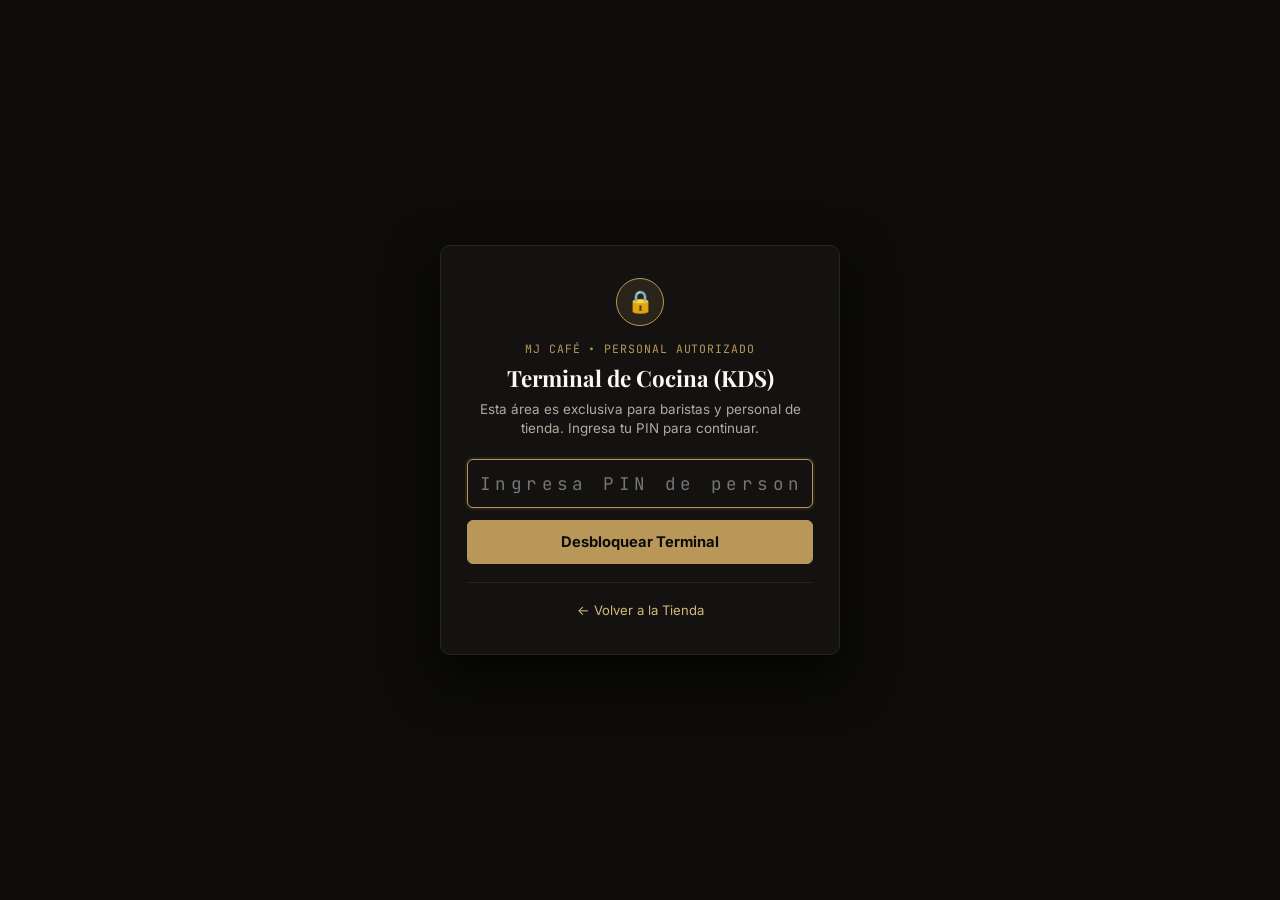
<file: html/cocina.html>
<!DOCTYPE html>
<html lang="es">
<head>
  <meta charset="UTF-8">
  <meta name="viewport" content="width=device-width, initial-scale=1.0, viewport-fit=cover">
  <meta name="theme-color" content="#0D0C0A">
  <title>Terminal de Barista (KDS) | MJ CAFÉ</title>
  
  <link rel="preconnect" href="https://fonts.googleapis.com">
  <link rel="preconnect" href="https://fonts.gstatic.com" crossorigin>
  <link href="https://fonts.googleapis.com/css2?family=Inter:wght@400;500;600;700&family=JetBrains+Mono:wght@500;700&family=Playfair+Display:wght@700&display=swap" rel="stylesheet">
  <link rel="stylesheet" href="/css/style.css?v=3">
  
  <style>
    body {
      background-color: var(--color-bg);
      color: var(--color-text-body);
    }
    .kds-header {
      background-color: var(--color-surface);
      border-bottom: 1px solid var(--color-border);
      padding: 14px 24px;
      display: flex;
      justify-content: space-between;
      align-items: center;
      flex-wrap: wrap;
      gap: 12px;
    }
    .kds-title {
      font-family: var(--font-serif);
      font-size: 1.25rem;
      font-weight: 700;
      color: var(--color-text);
      display: flex;
      align-items: center;
      gap: 12px;
    }
    .kds-summary-bar {
      max-width: 1400px;
      margin: 16px auto 0;
      padding: 0 24px;
      display: grid;
      grid-template-columns: repeat(auto-fit, minmax(200px, 1fr));
      gap: 12px;
    }
    .kds-stat-card {
      background-color: var(--color-surface);
      border: 1px solid var(--color-border);
      border-radius: var(--radius-sm);
      padding: 12px 16px;
      display: flex;
      justify-content: space-between;
      align-items: center;
    }
    .kds-stat-label {
      font-size: 0.78rem;
      color: var(--color-text-muted);
      font-weight: 600;
    }
    .kds-stat-value {
      font-family: var(--font-mono);
      font-size: 1.15rem;
      font-weight: 700;
      color: var(--color-accent);
    }
    .kds-columns {
      display: grid;
      grid-template-columns: repeat(3, 1fr);
      gap: 18px;
      padding: 18px 24px 32px;
      max-width: 1400px;
      margin: 0 auto;
    }
    .kds-col {
      background-color: var(--color-surface);
      border-radius: var(--radius-sm);
      border: 1px solid var(--color-border);
      display: flex;
      flex-direction: column;
      min-height: 420px;
      max-height: calc(100vh - 190px);
    }
    .kds-col-header {
      padding: 14px 16px;
      font-weight: 700;
      font-size: 0.95rem;
      color: var(--color-text);
      border-bottom: 1px solid var(--color-border);
      display: flex;
      justify-content: space-between;
      align-items: center;
    }
    .col-pendiente { border-top: 3px solid var(--color-warning-text); }
    .col-preparando { border-top: 3px solid var(--color-accent); }
    .col-listo { border-top: 3px solid var(--color-success-text); }
    
    .kds-col-body {
      padding: 14px;
      overflow-y: auto;
      display: flex;
      flex-direction: column;
      gap: 12px;
    }
    .order-card {
      background-color: var(--color-surface-elevated);
      border-radius: var(--radius-sm);
      border: 1px solid var(--color-border);
      padding: 14px;
      box-shadow: var(--shadow-subtle);
    }
    .order-card-header {
      display: flex;
      justify-content: space-between;
      align-items: flex-start;
      margin-bottom: 8px;
      border-bottom: 1px dashed var(--color-border);
      padding-bottom: 8px;
    }
    .order-folio {
      font-family: var(--font-mono);
      font-size: 1.05rem;
      font-weight: 700;
      color: var(--color-accent);
    }
    .order-client {
      font-weight: 600;
      font-size: 0.88rem;
      color: var(--color-text);
    }
    .order-time-badge {
      font-family: var(--font-mono);
      font-size: 0.72rem;
      font-weight: 600;
      padding: 2px 7px;
      border-radius: var(--radius-sm);
      background-color: var(--color-surface);
      border: 1px solid var(--color-border);
      color: var(--color-text-body);
    }
    .order-items-list {
      list-style: none;
      margin: 10px 0;
      display: flex;
      flex-direction: column;
      gap: 5px;
    }
    .order-item-row {
      font-size: 0.85rem;
      color: var(--color-text);
      display: flex;
      justify-content: space-between;
    }
    .order-item-custom {
      font-size: 0.76rem;
      color: var(--color-accent);
      padding-left: 10px;
    }
    .order-actions {
      display: flex;
      gap: 8px;
      margin-top: 10px;
    }
    .order-actions button {
      flex: 1;
      padding: 9px;
      font-size: 0.82rem;
      font-weight: 600;
      border-radius: var(--radius-sm);
    }
    
    .kds-mobile-tabs {
      display: none;
      background-color: var(--color-surface);
      border-bottom: 1px solid var(--color-border);
      padding: 8px 16px;
      gap: 8px;
      overflow-x: auto;
      -webkit-overflow-scrolling: touch;
      scrollbar-width: none;
      position: sticky;
      top: 0;
      z-index: 40;
    }
    .kds-mobile-tabs::-webkit-scrollbar {
      display: none;
    }
    .kds-tab-btn {
      flex-shrink: 0;
      white-space: nowrap;
      background: var(--color-surface-elevated);
      color: var(--color-text-muted);
      border: 1px solid var(--color-border);
      padding: 6px 14px;
      border-radius: var(--radius-full);
      font-size: 0.78rem;
      font-weight: 600;
      cursor: pointer;
      transition: var(--transition-fast);
    }
    .kds-tab-btn.active {
      background: var(--color-accent);
      color: #0D0C0A;
      border-color: var(--color-accent);
      font-weight: 700;
    }

    @media (max-width: 900px) {
      .kds-mobile-tabs {
        display: flex;
      }
      .kds-header {
        padding: 12px 16px;
        flex-direction: column;
        align-items: stretch;
        gap: 10px;
      }
      .kds-title {
        font-size: 1.05rem;
      }
      .kds-header-actions {
        display: flex;
        justify-content: space-between;
        align-items: center;
        width: 100%;
        gap: 8px;
      }
      .kds-summary-bar {
        padding: 0 16px;
        margin-top: 12px;
        gap: 8px;
        grid-template-columns: 1fr 1fr;
      }
      .kds-summary-bar .kds-stat-card:last-child {
        grid-column: 1 / -1;
      }
      .kds-columns {
        grid-template-columns: 1fr;
        padding: 14px 16px;
        gap: 14px;
      }
      .kds-col {
        max-height: none;
        min-height: auto;
      }
      
      .kds-columns[data-filter="col-pendiente"] .kds-col:not(.col-pendiente) {
        display: none !important;
      }
      .kds-columns[data-filter="col-preparando"] .kds-col:not(.col-preparando) {
        display: none !important;
      }
      .kds-columns[data-filter="col-listo"] .kds-col:not(.col-listo) {
        display: none !important;
      }
    }
  </style>
</head>
<body>

  <header class="kds-header">
    <div class="kds-title">
      <div>
        <div>MJ CAFÉ • Terminal de Cocina (KDS)</div>
        <div style="font-size: 0.72rem; font-family: var(--font-sans); font-weight: 500; color: var(--color-text-muted);">
          Gestión de comandas en tiempo real • FES Cuautitlán Campo 4
        </div>
      </div>
    </div>

    <div class="kds-header-actions">
      <span id="kds-last-sync" style="font-size: 0.78rem; font-family: var(--font-mono); color: var(--color-text-muted);">Sincronizando...</span>
      <button id="btn-reset-demo" class="btn btn-outline" style="padding: 7px 12px; font-size: 0.8rem;" title="Restaurar comandas de ejemplo en modo local">
        Restablecer Demo
      </button>
      <button id="btn-refresh-kds" class="btn btn-outline" style="padding: 7px 12px; font-size: 0.8rem;">
        Actualizar
      </button>
      <a href="/html/db_viewer.html" class="btn btn-outline" style="padding: 7px 12px; font-size: 0.8rem;" title="Ver registros en SQLite">
        Base de Datos
      </a>
      <button id="btn-lock-staff" class="btn btn-outline" style="padding: 7px 12px; font-size: 0.8rem; border-color: #611624; color: #F87171;" title="Bloquear terminal de personal">
        🔒 Bloquear
      </button>
      <a href="/html/index.html" class="btn btn-primary" style="padding: 7px 14px; font-size: 0.8rem;">
        Volver a la Tienda
      </a>
    </div>
  </header>

  <!-- PANTALLA DE BLOQUEO POR PIN DE PERSONAL -->
  <div id="staff-lock-overlay" style="position: fixed; inset: 0; z-index: 9999; background: #0D0C0A; display: flex; align-items: center; justify-content: center; padding: 20px;">
    <div style="width: 100%; max-width: 400px; background: #141210; border: 1px solid #262420; border-radius: 10px; padding: 32px 26px; box-shadow: 0 20px 50px rgba(0,0,0,0.75); text-align: center;">
      <div style="width: 48px; height: 48px; margin: 0 auto 14px; border-radius: 50%; background: rgba(184, 151, 88, 0.14); border: 1px solid #B89758; display: flex; align-items: center; justify-content: center; font-size: 1.35rem;">🔒</div>
      <div style="font-family: var(--font-mono); font-size: 0.72rem; letter-spacing: 0.08em; text-transform: uppercase; color: #B89758; margin-bottom: 6px;">MJ CAFÉ • Personal Autorizado</div>
      <h2 class="font-serif" style="font-size: 1.4rem; color: #FAF8F5; margin: 0 0 8px;">Terminal de Cocina (KDS)</h2>
      <p style="font-size: 0.84rem; color: #B0ABA0; margin: 0 0 20px; line-height: 1.45;">
        Esta área es exclusiva para baristas y personal de tienda. Ingresa tu PIN para continuar.
      </p>

      <form id="form-staff-pin" style="display: flex; flex-direction: column; gap: 12px;">
        <input type="password" id="input-staff-pin" inputmode="numeric" autocomplete="off" placeholder="Ingresa PIN de personal" class="form-control" style="text-align: center; font-family: var(--font-mono); font-size: 1.1rem; letter-spacing: 0.25em; padding: 12px;" required>
        <div id="staff-pin-error" style="display: none; font-size: 0.82rem; color: #F87171; background: rgba(97, 22, 36, 0.28); border: 1px solid #611624; padding: 8px 12px; border-radius: 6px;"></div>
        <button type="submit" id="btn-unlock-staff" class="btn btn-primary" style="width: 100%; padding: 12px; font-size: 0.92rem;">
          Desbloquear Terminal
        </button>
      </form>

      <div style="margin-top: 18px; padding-top: 14px; border-top: 1px solid #262420;">
        <a href="/html/index.html" style="font-size: 0.82rem; color: #D4B87A; text-decoration: none;">← Volver a la Tienda</a>
      </div>
    </div>
  </div>

  <section class="kds-summary-bar">
    <div class="kds-stat-card">
      <span class="kds-stat-label">Comandas en Cola</span>
      <span class="kds-stat-value" id="stat-activos">0</span>
    </div>
    <div class="kds-stat-card">
      <span class="kds-stat-label">Recogidos en Barra</span>
      <span class="kds-stat-value" id="stat-entregados">0</span>
    </div>
    <div class="kds-stat-card">
      <span class="kds-stat-label">Venta del Turno</span>
      <span class="kds-stat-value" id="stat-ingresos">$0.00 MXN</span>
    </div>
  </section>

  <!-- Pestañas móviles de filtro para baristas -->
  <nav class="kds-mobile-tabs" id="kds-mobile-tabs" aria-label="Filtro de comandas">
    <button class="kds-tab-btn active" data-col="all">Todos (<span id="mob-stat-total">0</span>)</button>
    <button class="kds-tab-btn" data-col="col-pendiente">Nuevos (<span id="mob-count-pendientes">0</span>)</button>
    <button class="kds-tab-btn" data-col="col-preparando">En Preparación (<span id="mob-count-preparando">0</span>)</button>
    <button class="kds-tab-btn" data-col="col-listo">Listos (<span id="mob-count-listo">0</span>)</button>
  </nav>

  <main class="kds-columns">
    <div class="kds-col col-pendiente">
      <div class="kds-col-header">
        <span>Nuevos por Preparar</span>
        <span id="count-pendientes" class="cart-count" style="background: var(--color-warning-text);">0</span>
      </div>
      <div class="kds-col-body" id="col-body-pendientes"></div>
    </div>

    <div class="kds-col col-preparando">
      <div class="kds-col-header">
        <span>En Barra / Preparación</span>
        <span id="count-preparando" class="cart-count" style="background: var(--color-accent);">0</span>
      </div>
      <div class="kds-col-body" id="col-body-preparando"></div>
    </div>

    <div class="kds-col col-listo">
      <div class="kds-col-header">
        <span>Listos para Recoger</span>
        <span id="count-listo" class="cart-count" style="background: var(--color-success-text);">0</span>
      </div>
      <div class="kds-col-body" id="col-body-listo"></div>
    </div>
  </main>

  <script type="module">
    import { API, STAFF_AUTH } from '/js/api.js?v=5';

    const lockOverlay = document.getElementById('staff-lock-overlay');
    const pinForm = document.getElementById('form-staff-pin');
    const pinInput = document.getElementById('input-staff-pin');
    const pinError = document.getElementById('staff-pin-error');
    const btnUnlock = document.getElementById('btn-unlock-staff');
    let kdsPollTimer = null;

    function mostrarBloqueo(msg = '') {
      if (kdsPollTimer) {
        clearInterval(kdsPollTimer);
        kdsPollTimer = null;
      }
      document.getElementById('col-body-pendientes').innerHTML = '';
      document.getElementById('col-body-preparando').innerHTML = '';
      document.getElementById('col-body-listo').innerHTML = '';
      document.getElementById('stat-activos').textContent = '0';
      document.getElementById('stat-entregados').textContent = '0';
      document.getElementById('stat-ingresos').textContent = '$0.00 MXN';

      if (msg) {
        pinError.textContent = msg;
        pinError.style.display = 'block';
      } else {
        pinError.style.display = 'none';
      }
      lockOverlay.style.display = 'flex';
      pinInput.focus();
    }

    function desbloquearVista() {
      lockOverlay.style.display = 'none';
      pinError.style.display = 'none';
      if (!kdsPollTimer) {
        kdsPollTimer = setInterval(cargarPedidosKds, 10000);
      }
    }

    async function cargarPedidosKds() {
      if (!STAFF_AUTH.isAuthenticated()) {
        mostrarBloqueo();
        return false;
      }

      const res = await API.obtenerPedidosCocina();
      if (!res || res.auth_required) {
        STAFF_AUTH.logout();
        mostrarBloqueo(res?.error || 'Sesión expirada. Ingresa tu PIN.');
        return false;
      }

      desbloquearVista();
      const pedidos = res.pedidos || [];
      const resumen = res.resumen || { total_pedidos: pedidos.length, ingresos_totales: 0, entregados: 0 };

      const colPendientes = document.getElementById('col-body-pendientes');
      const colPreparando = document.getElementById('col-body-preparando');
      const colListo = document.getElementById('col-body-listo');

      colPendientes.innerHTML = '';
      colPreparando.innerHTML = '';
      colListo.innerHTML = '';

      let cPendiente = 0, cPrep = 0, cListo = 0;

      pedidos.forEach(p => {
        const card = document.createElement('div');
        card.className = 'order-card';

        const itemsHtml = (p.items || []).map(i => `
          <li>
            <div class="order-item-row">
              <strong>${i.cantidad}x ${i.producto_nombre}</strong>
            </div>
            ${i.personalizaciones ? `<div class="order-item-custom">↳ ${i.personalizaciones}</div>` : ''}
          </li>
        `).join('');

        card.innerHTML = `
          <div class="order-card-header">
            <div>
              <div class="order-folio">${p.folio}</div>
              <div class="order-client">${p.cliente_nombre} (${p.cliente_telefono})</div>
            </div>
            <div class="order-time-badge">${p.hora_recoleccion_estimada}</div>
          </div>

          <ul class="order-items-list">
            ${itemsHtml}
          </ul>

          ${p.notas ? `<div style="font-size: 0.78rem; background: var(--color-surface); border: 1px solid var(--color-border); padding: 6px 10px; border-radius: 4px; margin-bottom: 8px; color: var(--color-text-muted);"><em>Nota: "${p.notas}"</em></div>` : ''}

          <div style="font-size: 0.8rem; color: var(--color-text-muted); margin-bottom: 8px;">
            Total: <strong style="color: var(--color-text); font-family: var(--font-mono);">$${Number(p.total).toFixed(2)} MXN</strong> (${p.metodo_pago === 'efectivo_en_barra' ? 'Efectivo' : 'SPEI'})
          </div>

          <div class="order-actions">
            ${p.estado === 'pendiente' ? `
              <button class="btn btn-primary btn-action-state" data-id="${p.id}" data-state="preparando">Iniciar Preparación</button>
            ` : ''}
            ${p.estado === 'preparando' ? `
              <button class="btn btn-primary btn-action-state" style="background: var(--color-success); border-color: var(--color-success); color: #fff;" data-id="${p.id}" data-state="listo_para_recoger">Marcar Listo</button>
            ` : ''}
            ${p.estado === 'listo_para_recoger' ? `
              <button class="btn btn-outline btn-action-state" data-id="${p.id}" data-state="entregado">Marcar Recogido</button>
            ` : ''}
          </div>
        `;

        if (p.estado === 'pendiente') {
          colPendientes.appendChild(card);
          cPendiente++;
        } else if (p.estado === 'preparando') {
          colPreparando.appendChild(card);
          cPrep++;
        } else if (p.estado === 'listo_para_recoger') {
          colListo.appendChild(card);
          cListo++;
        }
      });

      const emptyStateHtml = '<div style="text-align: center; padding: 32px 12px; color: var(--color-text-muted); font-size: 0.84rem; border: 1px dashed var(--color-border); border-radius: var(--radius-sm);">Sin comandas en esta etapa</div>';
      if (cPendiente === 0) colPendientes.innerHTML = emptyStateHtml;
      if (cPrep === 0) colPreparando.innerHTML = emptyStateHtml;
      if (cListo === 0) colListo.innerHTML = emptyStateHtml;

      document.getElementById('count-pendientes').textContent = cPendiente;
      document.getElementById('count-preparando').textContent = cPrep;
      document.getElementById('count-listo').textContent = cListo;

      const mobPend = document.getElementById('mob-count-pendientes');
      const mobPrep = document.getElementById('mob-count-preparando');
      const mobListo = document.getElementById('mob-count-listo');
      const mobTotal = document.getElementById('mob-stat-total');

      if (mobPend) mobPend.textContent = cPendiente;
      if (mobPrep) mobPrep.textContent = cPrep;
      if (mobListo) mobListo.textContent = cListo;
      if (mobTotal) mobTotal.textContent = pedidos.length;

      document.getElementById('stat-activos').textContent = pedidos.length;
      document.getElementById('stat-entregados').textContent = resumen.entregados || 0;
      document.getElementById('stat-ingresos').textContent = `$${Number(resumen.ingresos_totales || 0).toFixed(2)} MXN`;
      document.getElementById('kds-last-sync').textContent = new Date().toLocaleTimeString();

      document.querySelectorAll('.btn-action-state').forEach(b => {
        b.addEventListener('click', async (e) => {
          const id = e.currentTarget.dataset.id;
          const state = e.currentTarget.dataset.state;
          e.currentTarget.disabled = true;
          e.currentTarget.textContent = 'Actualizando...';
          await API.actualizarEstadoCocina(id, state);
          await cargarPedidosKds();
        });
      });
    }

    // Inicializar navegación por pestañas en móvil
    document.querySelectorAll('.kds-tab-btn').forEach(btn => {
      btn.addEventListener('click', (e) => {
        document.querySelectorAll('.kds-tab-btn').forEach(b => b.classList.remove('active'));
        btn.classList.add('active');
        const target = btn.dataset.col;
        const columns = document.querySelector('.kds-columns');
        if (target === 'all') {
          columns.removeAttribute('data-filter');
        } else {
          columns.setAttribute('data-filter', target);
        }
      });
    });

    document.getElementById('btn-reset-demo').addEventListener('click', async () => {
      localStorage.removeItem('mj_cafe_pedidos_v1');
      await cargarPedidosKds();
    });

    document.getElementById('btn-refresh-kds').addEventListener('click', cargarPedidosKds);
    document.getElementById('btn-lock-staff').addEventListener('click', () => {
      STAFF_AUTH.logout();
      mostrarBloqueo();
    });

    pinForm.addEventListener('submit', async (e) => {
      e.preventDefault();
      pinError.style.display = 'none';
      btnUnlock.disabled = true;
      btnUnlock.textContent = 'Verificando...';

      const authRes = await API.autenticarPersonal(pinInput.value);

      btnUnlock.disabled = false;
      btnUnlock.textContent = 'Desbloquear Terminal';

      if (authRes.ok) {
        pinInput.value = '';
        await cargarPedidosKds();
      } else {
        pinError.textContent = authRes.error || 'PIN de personal incorrecto.';
        pinError.style.display = 'block';
        pinInput.select();
      }
    });

    if (STAFF_AUTH.isAuthenticated()) {
      cargarPedidosKds();
    } else {
      mostrarBloqueo();
    }
  </script>
</body>
</html>
</file>
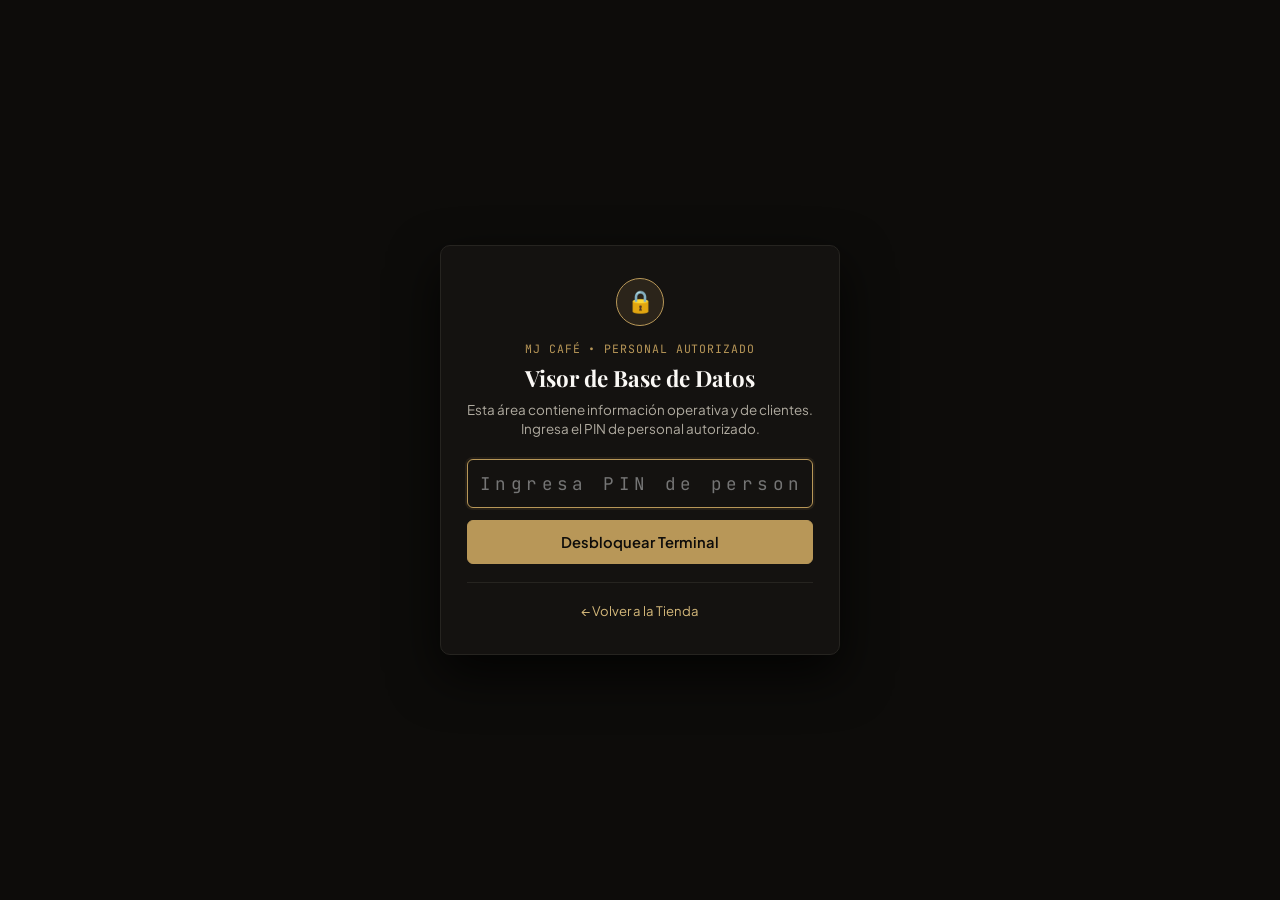
<file: html/db_viewer.html>
<!DOCTYPE html>
<html lang="es">
<head>
  <meta charset="UTF-8">
  <meta name="viewport" content="width=device-width, initial-scale=1.0">
  <title>MJ CAFÉ — Visor de Base de Datos SQLite en Vivo</title>
  <link rel="preconnect" href="https://fonts.googleapis.com">
  <link rel="preconnect" href="https://fonts.gstatic.com" crossorigin>
  <link href="https://fonts.googleapis.com/css2?family=JetBrains+Mono:wght@400;500;700&family=Playfair+Display:ital,wght@0,600;0,700;1,400&family=Plus+Jakarta+Sans:wght@400;500;600;700&display=swap" rel="stylesheet">
  <link rel="stylesheet" href="/css/style.css?v=3">
  <style>
    :root {
      --bg-canvas: #0D0C0A;
      --bg-surface: #141210;
      --bg-elevated: #1D1A16;
      --border-subtle: #262420;
      --gold-primary: #B89758;
      --gold-champagne: #D4B87A;
      --wine-alert: #611624;
      --forest-green: #1B3B2B;
      --green-accent: #4ADE80;
      --text-main: #FAF8F5;
      --text-muted: #8A857C;
    }

    body {
      background-color: var(--bg-canvas);
      color: var(--text-main);
      font-family: 'Plus Jakarta Sans', sans-serif;
      margin: 0;
      padding: 0;
      min-height: 100vh;
      display: flex;
      flex-direction: column;
    }

    .db-header {
      background-color: var(--bg-surface);
      border-bottom: 1px solid var(--border-subtle);
      padding: 16px 28px;
      display: flex;
      justify-content: space-between;
      align-items: center;
      flex-wrap: wrap;
      gap: 16px;
      position: sticky;
      top: 0;
      z-index: 100;
      backdrop-filter: blur(10px);
    }

    .db-title-group h1 {
      font-family: 'Playfair Display', serif;
      font-size: 1.35rem;
      font-weight: 700;
      margin: 0;
      color: var(--text-main);
      letter-spacing: -0.01em;
    }

    .db-badge-path {
      font-family: 'JetBrains Mono', monospace;
      font-size: 0.76rem;
      color: var(--gold-champagne);
      background: rgba(184, 151, 88, 0.12);
      border: 1px solid rgba(184, 151, 88, 0.25);
      padding: 3px 8px;
      border-radius: 4px;
      margin-top: 4px;
      display: inline-block;
    }

    .live-indicator {
      display: inline-flex;
      align-items: center;
      gap: 8px;
      font-size: 0.82rem;
      font-weight: 600;
      color: var(--green-accent);
      background: rgba(74, 222, 128, 0.1);
      border: 1px solid rgba(74, 222, 128, 0.25);
      padding: 6px 12px;
      border-radius: 999px;
    }

    .pulse-dot {
      width: 8px;
      height: 8px;
      border-radius: 50%;
      background-color: var(--green-accent);
      box-shadow: 0 0 8px var(--green-accent);
      animation: pulseLive 1.5s infinite;
    }

    @keyframes pulseLive {
      0% { opacity: 0.4; transform: scale(0.9); }
      50% { opacity: 1; transform: scale(1.2); }
      100% { opacity: 0.4; transform: scale(0.9); }
    }

    .db-actions {
      display: flex;
      align-items: center;
      gap: 10px;
    }

    .btn-db {
      background-color: var(--bg-elevated);
      color: var(--text-main);
      border: 1px solid var(--border-subtle);
      padding: 8px 14px;
      font-size: 0.84rem;
      font-weight: 600;
      border-radius: 6px;
      cursor: pointer;
      text-decoration: none;
      display: inline-flex;
      align-items: center;
      gap: 6px;
      transition: all 0.2s ease;
    }

    .btn-db:hover {
      border-color: var(--gold-primary);
      color: var(--gold-champagne);
    }

    .btn-db-primary {
      background: var(--gold-primary);
      color: #0D0C0A;
      border-color: var(--gold-primary);
    }

    .btn-db-primary:hover {
      background: var(--gold-champagne);
      color: #0D0C0A;
    }

    /* CONTENEDOR PRINCIPAL */
    .db-container {
      max-width: 1400px;
      width: 100%;
      margin: 0 auto;
      padding: 24px;
      box-sizing: border-box;
      flex-grow: 1;
    }

    /* METRICAS */
    .stats-grid {
      display: grid;
      grid-template-columns: repeat(auto-fit, minmax(220px, 1fr));
      gap: 16px;
      margin-bottom: 24px;
    }

    .stat-card {
      background: var(--bg-surface);
      border: 1px solid var(--border-subtle);
      border-radius: 8px;
      padding: 18px 20px;
      position: relative;
      overflow: hidden;
    }

    .stat-card::before {
      content: '';
      position: absolute;
      top: 0;
      left: 0;
      width: 3px;
      height: 100%;
      background: var(--gold-primary);
    }

    .stat-label {
      font-size: 0.78rem;
      text-transform: uppercase;
      letter-spacing: 0.05em;
      color: var(--text-muted);
      margin-bottom: 6px;
    }

    .stat-value {
      font-family: 'JetBrains Mono', monospace;
      font-size: 1.6rem;
      font-weight: 700;
      color: var(--text-main);
    }

    .stat-sub {
      font-size: 0.75rem;
      color: var(--gold-champagne);
      margin-top: 4px;
    }

    /* PESTAÑAS */
    .tabs-nav {
      display: flex;
      gap: 4px;
      border-bottom: 1px solid var(--border-subtle);
      margin-bottom: 20px;
      overflow-x: auto;
    }

    .tab-btn {
      background: transparent;
      border: none;
      color: var(--text-muted);
      padding: 10px 18px;
      font-size: 0.9rem;
      font-weight: 600;
      font-family: inherit;
      cursor: pointer;
      position: relative;
      white-space: nowrap;
      transition: color 0.2s ease;
      display: inline-flex;
      align-items: center;
      gap: 8px;
    }

    .tab-btn:hover {
      color: var(--text-main);
    }

    .tab-btn.active {
      color: var(--gold-champagne);
    }

    .tab-btn.active::after {
      content: '';
      position: absolute;
      bottom: -1px;
      left: 0;
      right: 0;
      height: 2px;
      background: var(--gold-primary);
    }

    .tab-badge {
      background: var(--bg-elevated);
      color: var(--text-muted);
      font-family: 'JetBrains Mono', monospace;
      font-size: 0.72rem;
      padding: 2px 6px;
      border-radius: 4px;
      border: 1px solid var(--border-subtle);
    }

    .tab-btn.active .tab-badge {
      border-color: rgba(184, 151, 88, 0.4);
      color: var(--gold-champagne);
    }

    /* TABLAS DE DATOS */
    .table-container {
      background: var(--bg-surface);
      border: 1px solid var(--border-subtle);
      border-radius: 8px;
      overflow-x: auto;
      box-shadow: 0 4px 20px rgba(0, 0, 0, 0.4);
    }

    table.db-table {
      width: 100%;
      border-collapse: collapse;
      text-align: left;
      font-size: 0.86rem;
    }

    table.db-table th {
      background: var(--bg-elevated);
      color: var(--gold-champagne);
      font-family: 'JetBrains Mono', monospace;
      font-size: 0.75rem;
      text-transform: uppercase;
      letter-spacing: 0.05em;
      padding: 12px 16px;
      border-bottom: 1px solid var(--border-subtle);
      white-space: nowrap;
    }

    table.db-table td {
      padding: 14px 16px;
      border-bottom: 1px solid rgba(38, 36, 32, 0.6);
      color: var(--text-main);
      vertical-align: middle;
    }

    table.db-table tbody tr:hover {
      background-color: rgba(184, 151, 88, 0.04);
    }

    table.db-table tbody tr.new-row {
      animation: flashGold 2s ease-out;
    }

    @keyframes flashGold {
      0% { background-color: rgba(184, 151, 88, 0.35); }
      100% { background-color: transparent; }
    }

    .code-val {
      font-family: 'JetBrains Mono', monospace;
      font-size: 0.82rem;
      color: var(--gold-champagne);
    }

    .badge-status {
      display: inline-block;
      padding: 3px 8px;
      border-radius: 4px;
      font-size: 0.72rem;
      font-weight: 700;
      text-transform: uppercase;
      letter-spacing: 0.04em;
    }

    .badge-pendiente {
      background: rgba(97, 22, 36, 0.3);
      color: #F87171;
      border: 1px solid rgba(97, 22, 36, 0.6);
    }

    .badge-preparando {
      background: rgba(184, 151, 88, 0.2);
      color: var(--gold-champagne);
      border: 1px solid rgba(184, 151, 88, 0.4);
    }

    .badge-listo {
      background: rgba(74, 222, 128, 0.15);
      color: #4ADE80;
      border: 1px solid rgba(74, 222, 128, 0.3);
    }

    .badge-entregado {
      background: rgba(115, 110, 102, 0.2);
      color: #A8A29E;
      border: 1px solid rgba(115, 110, 102, 0.4);
    }

    .stamp-dots {
      display: inline-flex;
      gap: 4px;
    }

    .stamp-dot {
      width: 14px;
      height: 14px;
      border-radius: 50%;
      border: 1px solid var(--border-subtle);
      background: var(--bg-elevated);
      font-size: 0.6rem;
      display: inline-flex;
      align-items: center;
      justify-content: center;
      color: var(--text-muted);
    }

    .stamp-dot.active {
      background: var(--gold-primary);
      border-color: var(--gold-primary);
      color: #0D0C0A;
      font-weight: 700;
    }

    .footer-note {
      text-align: center;
      font-size: 0.78rem;
      color: var(--text-muted);
      margin-top: 32px;
      padding-top: 16px;
      border-top: 1px solid var(--border-subtle);
    }
  </style>
</head>
<body>

  <header class="db-header">
    <div class="db-title-group">
      <div style="display: flex; align-items: center; gap: 12px;">
        <h1>MJ CAFÉ — Visor de Base de Datos</h1>
        <span class="live-indicator">
          <span class="pulse-dot"></span>
          <span>Base de Datos en Vivo</span>
        </span>
      </div>
      <div class="db-badge-path" id="db-file-path">Vercel Cloud DB • Sincronización Activa</div>
    </div>

    <div class="db-actions">
      <span style="font-size: 0.78rem; color: var(--text-muted);" id="sync-timer">Refrescando cada 1.5s</span>
      <button class="btn-db" id="btn-manual-refresh">
        🔄 Refrescar
      </button>
      <a href="/html/index.html" class="btn-db btn-db-primary">
        🛍️ Abrir Menú y Hacer Pedido
      </a>
      <a href="/html/cocina.html" class="btn-db">
        👨‍🍳 Cocina KDS
      </a>
      <button type="button" id="btn-lock-staff" class="btn-db" style="border-color: #611624; color: #F87171;">
        🔒 Bloquear
      </button>
    </div>
  </header>

  <!-- PANTALLA DE BLOQUEO POR PIN DE PERSONAL -->
  <div id="staff-lock-overlay" style="position: fixed; inset: 0; z-index: 9999; background: #0D0C0A; display: flex; align-items: center; justify-content: center; padding: 20px;">
    <div style="width: 100%; max-width: 400px; background: #141210; border: 1px solid #262420; border-radius: 10px; padding: 32px 26px; box-shadow: 0 20px 50px rgba(0,0,0,0.75); text-align: center;">
      <div style="width: 48px; height: 48px; margin: 0 auto 14px; border-radius: 50%; background: rgba(184, 151, 88, 0.14); border: 1px solid #B89758; display: flex; align-items: center; justify-content: center; font-size: 1.35rem;">🔒</div>
      <div style="font-family: 'JetBrains Mono', monospace; font-size: 0.72rem; letter-spacing: 0.08em; text-transform: uppercase; color: #B89758; margin-bottom: 6px;">MJ CAFÉ • Personal Autorizado</div>
      <h2 style="font-family: 'Playfair Display', serif; font-size: 1.4rem; color: #FAF8F5; margin: 0 0 8px;">Visor de Base de Datos</h2>
      <p style="font-size: 0.84rem; color: #B0ABA0; margin: 0 0 20px; line-height: 1.45;">
        Esta área contiene información operativa y de clientes. Ingresa el PIN de personal autorizado.
      </p>

      <form id="form-staff-pin" style="display: flex; flex-direction: column; gap: 12px;">
        <input type="password" id="input-staff-pin" inputmode="numeric" autocomplete="off" placeholder="Ingresa PIN de personal" class="form-control" style="text-align: center; font-family: 'JetBrains Mono', monospace; font-size: 1.1rem; letter-spacing: 0.25em; padding: 12px;" required>
        <div id="staff-pin-error" style="display: none; font-size: 0.82rem; color: #F87171; background: rgba(97, 22, 36, 0.28); border: 1px solid #611624; padding: 8px 12px; border-radius: 6px;"></div>
        <button type="submit" id="btn-unlock-staff" class="btn-db btn-db-primary" style="width: 100%; justify-content: center; padding: 12px; font-size: 0.92rem;">
          Desbloquear Terminal
        </button>
      </form>

      <div style="margin-top: 18px; padding-top: 14px; border-top: 1px solid #262420;">
        <a href="/html/index.html" style="font-size: 0.82rem; color: #D4B87A; text-decoration: none;">← Volver a la Tienda</a>
      </div>
    </div>
  </div>

  <!-- BARRA DE ESTADO CLOUD DB / SUPABASE -->
  <div id="supabase-bar" style="background: rgba(184, 151, 88, 0.08); border-bottom: 1px solid var(--border-subtle); padding: 10px 28px; display: flex; align-items: center; justify-content: space-between; flex-wrap: wrap; gap: 12px; font-size: 0.82rem;">
    <div style="display: flex; align-items: center; gap: 8px;">
      <span style="font-weight: 700; color: var(--gold-champagne);">⚡ Estado Cloud DB:</span>
      <span id="supabase-status-label" style="color: var(--green-accent); font-weight: 600;">🟢 Conectado a Base de Datos Cloud en Vercel (Sincronización en Tiempo Real Activa)</span>
    </div>
    <div style="display: flex; gap: 8px; align-items: center;">
      <button type="button" id="btn-toggle-sb-config" class="btn-db" style="padding: 4px 10px; font-size: 0.78rem;">
        ⚙️ Opcional: Conectar Supabase
      </button>
      <a href="../database/supabase_schema.sql" target="_blank" class="btn-db" style="padding: 4px 10px; font-size: 0.78rem;" title="Ver script SQL listo para Supabase">
        📄 Ver Schema SQL
      </a>
    </div>
  </div>

  <!-- PANEL DE CONFIGURACIÓN DE SUPABASE -->
  <div id="supabase-config-panel" style="display: none; background: var(--bg-surface); border-bottom: 1px solid var(--border-subtle); padding: 18px 28px;">
    <div style="max-width: 900px; margin: 0 auto;">
      <h4 style="margin: 0 0 6px; font-size: 0.95rem; color: var(--gold-champagne);">Conectar Base de Datos Supabase (PostgreSQL en la Nube)</h4>
      <p style="font-size: 0.8rem; color: var(--text-muted); margin-bottom: 14px;">
        Ingresa tu <strong>Project URL</strong> y la clave pública <strong>anon key</strong> generadas en tu proyecto de <a href="https://supabase.com/dashboard" target="_blank" style="color: var(--gold-primary);">supabase.com</a>. Con esto, cualquier pedido realizado en Vercel desde cualquier celular o dispositivo se guardará en la nube central.
      </p>
      <div style="display: flex; gap: 10px; flex-wrap: wrap; margin-bottom: 10px;">
        <input type="text" id="input-sb-url" placeholder="https://xyzcompany.supabase.co" class="form-control" style="flex: 1; min-width: 240px; font-family: 'JetBrains Mono', monospace; font-size: 0.8rem; padding: 8px 12px;">
        <input type="text" id="input-sb-key" placeholder="eyJhbGciOiJIUzI1NiIsInR5cCI6IkpXVCJ9..." class="form-control" style="flex: 2; min-width: 280px; font-family: 'JetBrains Mono', monospace; font-size: 0.8rem; padding: 8px 12px;">
        <button type="button" id="btn-save-sb" class="btn-db btn-db-primary" style="padding: 8px 16px;">Conectar</button>
        <button type="button" id="btn-clear-sb" class="btn-db" style="padding: 8px 12px; color: #F87171;">Desconectar</button>
      </div>
      <div style="font-size: 0.75rem; color: var(--text-muted);">
        💡 Recuerda ejecutar el script <code>database/supabase_schema.sql</code> en el <em>SQL Editor</em> de tu proyecto en Supabase para crear las tablas y datos iniciales.
      </div>
    </div>
  </div>

  <main class="db-container">

    <!-- METRICAS EN VIVO -->
    <section class="stats-grid">
      <div class="stat-card">
        <div class="stat-label">Total Pedidos Registrados</div>
        <div class="stat-value" id="stat-total-pedidos">0</div>
        <div class="stat-sub">Sincronizados en tiempo real</div>
      </div>
      <div class="stat-card">
        <div class="stat-label">Ingresos Totales en Barra</div>
        <div class="stat-value" id="stat-ingresos">$0.00</div>
        <div class="stat-sub">Ventas acumuladas</div>
      </div>
      <div class="stat-card">
        <div class="stat-label">Comandas en Preparación</div>
        <div class="stat-value" id="stat-pendientes">0</div>
        <div class="stat-sub">Pendientes en barra</div>
      </div>
      <div class="stat-card">
        <div class="stat-label">Clientes Club MJ</div>
        <div class="stat-value" id="stat-clientes">0</div>
        <div class="stat-sub">Acumulando sellos</div>
      </div>
    </section>

    <!-- NAVEGACIÓN DE TABLAS -->
    <nav class="tabs-nav">
      <button class="tab-btn active" data-tab="pedidos">
        <span>📋 Tabla `pedidos`</span>
        <span class="tab-badge" id="badge-count-pedidos">0</span>
      </button>
      <button class="tab-btn" data-tab="detalles">
        <span>🧾 Tabla `pedido_detalles`</span>
        <span class="tab-badge" id="badge-count-detalles">0</span>
      </button>
      <button class="tab-btn" data-tab="lealtad">
        <span>⭐ Tabla `clientes_lealtad`</span>
        <span class="tab-badge" id="badge-count-lealtad">0</span>
      </button>
      <button class="tab-btn" data-tab="productos">
        <span>☕ Tabla `productos`</span>
        <span class="tab-badge" id="badge-count-productos">0</span>
      </button>
    </nav>

    <!-- TAB 1: PEDIDOS -->
    <div class="tab-content" id="tab-pedidos">
      <div class="table-container">
        <table class="db-table">
          <thead>
            <tr>
              <th>ID</th>
              <th>Folio</th>
              <th>Cliente</th>
              <th>Teléfono</th>
              <th>Recolección</th>
              <th>Estado</th>
              <th>Total</th>
              <th>Método</th>
              <th>Notas</th>
              <th>Fecha y Hora</th>
            </tr>
          </thead>
          <tbody id="tbody-pedidos">
            <tr><td colspan="10" style="text-align: center; color: var(--text-muted); padding: 32px;">Cargando pedidos de SQLite...</td></tr>
          </tbody>
        </table>
      </div>
    </div>

    <!-- TAB 2: DETALLES -->
    <div class="tab-content" id="tab-detalles" style="display: none;">
      <div class="table-container">
        <table class="db-table">
          <thead>
            <tr>
              <th>ID</th>
              <th>Folio Pedido</th>
              <th>Producto</th>
              <th>Cant.</th>
              <th>P. Unitario</th>
              <th>Subtotal</th>
              <th>Personalizaciones</th>
              <th>Creado</th>
            </tr>
          </thead>
          <tbody id="tbody-detalles">
            <tr><td colspan="8" style="text-align: center; color: var(--text-muted); padding: 32px;">Cargando detalles...</td></tr>
          </tbody>
        </table>
      </div>
    </div>

    <!-- TAB 3: LEALTAD -->
    <div class="tab-content" id="tab-lealtad" style="display: none;">
      <div class="table-container">
        <table class="db-table">
          <thead>
            <tr>
              <th>ID</th>
              <th>Nombre</th>
              <th>WhatsApp</th>
              <th>Carrera</th>
              <th>Sellos (1-6)</th>
              <th>Recompensas Canjeadas</th>
              <th>Total Visitas</th>
              <th>Última Visita</th>
            </tr>
          </thead>
          <tbody id="tbody-lealtad">
            <tr><td colspan="8" style="text-align: center; color: var(--text-muted); padding: 32px;">Cargando clientes...</td></tr>
          </tbody>
        </table>
      </div>
    </div>

    <!-- TAB 4: PRODUCTOS -->
    <div class="tab-content" id="tab-productos" style="display: none;">
      <div class="table-container">
        <table class="db-table">
          <thead>
            <tr>
              <th>ID</th>
              <th>Categoría</th>
              <th>Nombre</th>
              <th>Precio</th>
              <th>Prep (min)</th>
              <th>Popular</th>
              <th>Disponible</th>
            </tr>
          </thead>
          <tbody id="tbody-productos">
            <tr><td colspan="7" style="text-align: center; color: var(--text-muted); padding: 32px;">Cargando productos...</td></tr>
          </tbody>
        </table>
      </div>
    </div>

    <div class="footer-note">
      MJ Café Express • UNAM FES Cuautitlán Campo 4 • Base de Datos Cloud Vercel &amp; SQLite Sync
    </div>

  </main>

  <script type="module">
    import { API, CATALOGO_INICIAL, SUPABASE_CONFIG, STAFF_AUTH, fetchCloudApi, supabaseFetch, leerPedidosLocal, leerLealtadLocal, guardarPedidosLocal, sincronizarLocalConNube } from '/js/api.js?v=5';

    const lockOverlay = document.getElementById('staff-lock-overlay');
    const pinForm = document.getElementById('form-staff-pin');
    const pinInput = document.getElementById('input-staff-pin');
    const pinError = document.getElementById('staff-pin-error');
    const btnUnlock = document.getElementById('btn-unlock-staff');

    let ultimosIds = new Set();
    let primerCarga = true;
    let dbPollTimer = null;

    function mostrarBloqueo(msg = '') {
      if (dbPollTimer) {
        clearInterval(dbPollTimer);
        dbPollTimer = null;
      }
      document.getElementById('tbody-pedidos').innerHTML = '';
      document.getElementById('tbody-detalles').innerHTML = '';
      document.getElementById('tbody-lealtad').innerHTML = '';
      document.getElementById('tbody-productos').innerHTML = '';
      document.getElementById('stat-total-pedidos').textContent = '0';
      document.getElementById('stat-ingresos').textContent = '$0.00';
      document.getElementById('stat-pendientes').textContent = '0';
      document.getElementById('stat-clientes').textContent = '0';

      if (msg) {
        pinError.textContent = msg;
        pinError.style.display = 'block';
      } else {
        pinError.style.display = 'none';
      }
      lockOverlay.style.display = 'flex';
      pinInput.focus();
    }

    function desbloquearVista() {
      lockOverlay.style.display = 'none';
      pinError.style.display = 'none';
      if (!dbPollTimer) {
        dbPollTimer = setInterval(cargarDatosBD, 1500);
      }
    }

    // Manejo de configuración de Supabase UI
    const inputSbUrl = document.getElementById('input-sb-url');
    const inputSbKey = document.getElementById('input-sb-key');
    const panelSb = document.getElementById('supabase-config-panel');
    const labelSb = document.getElementById('supabase-status-label');

    function actualizarEstadoSupabaseUI() {
      if (SUPABASE_CONFIG.isConfigured()) {
        labelSb.innerHTML = `<strong style="color: var(--green-accent);">🟢 Conectado a Supabase Cloud SQL</strong> (${SUPABASE_CONFIG.url})`;
        inputSbUrl.value = SUPABASE_CONFIG.url;
        inputSbKey.value = SUPABASE_CONFIG.anonKey;
      } else {
        labelSb.innerHTML = '<span style="color: var(--green-accent); font-weight: 600;">🟢 Conectado a Base de Datos Cloud en Vercel (Sincronización en Tiempo Real Activa)</span>';
      }
    }
    actualizarEstadoSupabaseUI();

    document.getElementById('btn-toggle-sb-config').addEventListener('click', () => {
      panelSb.style.display = panelSb.style.display === 'none' ? 'block' : 'none';
    });

    document.getElementById('btn-save-sb').addEventListener('click', () => {
      const url = inputSbUrl.value.trim();
      const key = inputSbKey.value.trim();
      if (!url.startsWith('https://') || !key) {
        alert('Ingresa una URL válida de Supabase (ej: https://xyzcompany.supabase.co) y la clave anon key.');
        return;
      }
      SUPABASE_CONFIG.guardar(url, key);
      actualizarEstadoSupabaseUI();
      panelSb.style.display = 'none';
      cargarDatosBD();
    });

    document.getElementById('btn-clear-sb').addEventListener('click', () => {
      if (confirm('¿Desconectar Supabase y volver al modo local?')) {
        SUPABASE_CONFIG.limpiar();
        inputSbUrl.value = '';
        inputSbKey.value = '';
        actualizarEstadoSupabaseUI();
        cargarDatosBD();
      }
    });

    // Manejo de pestañas
    document.querySelectorAll('.tab-btn').forEach(btn => {
      btn.addEventListener('click', () => {
        document.querySelectorAll('.tab-btn').forEach(b => b.classList.remove('active'));
        document.querySelectorAll('.tab-content').forEach(c => c.style.display = 'none');

        btn.classList.add('active');
        const tabId = 'tab-' + btn.dataset.tab;
        const target = document.getElementById(tabId);
        if (target) target.style.display = 'block';
      });
    });

    async function cargarDatosBD() {
      if (!STAFF_AUTH.isAuthenticated()) {
        mostrarBloqueo();
        return;
      }

      // 1. Si Supabase está configurado, consultar Supabase Cloud SQL
      if (SUPABASE_CONFIG.isConfigured()) {
        try {
          const pedidos = await supabaseFetch('pedidos?order=id.desc');
          const detalles = await supabaseFetch('pedido_detalles?select=*,producto:productos(nombre,imagen_url),pedido:pedidos(folio)&order=id.desc');
          const clientes = await supabaseFetch('clientes_lealtad?order=sellos_acumulados.desc');
          const prods = await supabaseFetch('productos?select=*,categoria:categorias(nombre)&order=id.asc');

          const stats = {
            total_pedidos: (pedidos || []).length,
            ingresos_totales: (pedidos || []).reduce((acc, p) => p.estado !== 'cancelado' ? acc + Number(p.total || 0) : acc, 0),
            pendientes: (pedidos || []).filter(p => ['pendiente', 'preparando'].includes(p.estado)).length,
            clientes_lealtad: (clientes || []).length
          };

          const badgePath = document.getElementById('db-file-path');
          if (badgePath) badgePath.textContent = `Supabase Cloud SQL (${SUPABASE_CONFIG.url})`;

          desbloquearVista();
          actualizarMetricas(stats);
          renderizarPedidos(pedidos);
          renderizarDetalles((detalles || []).map(d => ({
            ...d,
            pedido_folio: d.pedido?.folio || '#' + d.pedido_id,
            producto_nombre: d.producto?.nombre || 'Producto #' + d.producto_id
          })));
          renderizarLealtad(clientes);
          renderizarProductos((prods || []).map(p => ({
            ...p,
            categoria_nombre: p.categoria?.nombre || 'Especialidad'
          })));

          document.getElementById('sync-timer').textContent = 'Supabase sinc: ' + new Date().toLocaleTimeString();
          primerCarga = false;
          return;
        } catch (err) {
          console.warn('Supabase fetch error en visor:', err);
        }
      }

      // 2. Consultar Cloud DB en Vercel (/api/db?action=db_data) o servidor SQLite local con X-Staff-Token
      try {
        const data = await fetchCloudApi('db_data', '', { cache: 'no-store' });
        if (data && data.ok) {
          const localPedidos = typeof leerPedidosLocal === 'function' ? leerPedidosLocal() : [];
          const cloudFolios = new Set((data.pedidos || []).map(p => String(p.folio || '').toUpperCase()));
          const faltantes = localPedidos.filter(p => p.folio && !cloudFolios.has(String(p.folio).toUpperCase()));
          if (faltantes.length > 0 && typeof sincronizarLocalConNube === 'function') {
            await sincronizarLocalConNube();
            const synced = await fetchCloudApi('db_data', '', { cache: 'no-store' });
            if (synced && synced.ok) Object.assign(data, synced);
          } else if (Array.isArray(data.pedidos) && data.pedidos.length > 0 && typeof guardarPedidosLocal === 'function') {
            guardarPedidosLocal(data.pedidos);
          }

          const badgePath = document.getElementById('db-file-path');
          if (badgePath) {
            badgePath.textContent = data.origen === 'sqlite_local'
              ? 'SQLite Local (database/mj_cafe.sqlite) + Sync Cloud'
              : 'Base de Datos Cloud en Vercel (/api/db)';
          }

          desbloquearVista();
          actualizarMetricas(data.stats);
          renderizarPedidos(data.pedidos);
          renderizarDetalles(data.pedido_detalles);
          renderizarLealtad(data.clientes_lealtad);
          renderizarProductos(data.productos);

          document.getElementById('sync-timer').textContent = 'Última sinc: ' + new Date().toLocaleTimeString();
          primerCarga = false;
          return;
        }
      } catch (err) {
        if (err.status === 401) {
          STAFF_AUTH.logout();
          mostrarBloqueo(err.message || 'Sesión expirada. Ingresa tu PIN.');
          return;
        }
      }

      // 3. Fallback a endpoint legado /api/db_data si existe y el token sigue válido
      try {
        const res = await fetch('/api/db_data', {
          cache: 'no-store',
          headers: { 'X-Staff-Token': STAFF_AUTH.getToken() }
        });
        if (res.status === 401) {
          STAFF_AUTH.logout();
          mostrarBloqueo('Acceso restringido a personal autorizado.');
          return;
        }
        if (res.ok) {
          const data = await res.json();
          if (data.ok) {
            const badgePath = document.getElementById('db-file-path');
            if (badgePath) badgePath.textContent = 'Conectado a SQLite Local (database/mj_cafe.sqlite)';

            desbloquearVista();
            actualizarMetricas(data.stats);
            renderizarPedidos(data.pedidos);
            renderizarDetalles(data.pedido_detalles);
            renderizarLealtad(data.clientes_lealtad);
            renderizarProductos(data.productos);

            document.getElementById('sync-timer').textContent = 'Última sinc: ' + new Date().toLocaleTimeString();
            primerCarga = false;
            return;
          }
        }
      } catch (_) {}

      // 4. Solo si ya pasó autenticación sin servidor remoto, mostrar respaldo local
      desbloquearVista();
      cargarDesdeStorageVercel();
    }

    function cargarDesdeStorageVercel() {
      try {
        const pedidos = typeof leerPedidosLocal === 'function' ? leerPedidosLocal() : [];
        const lealtadObj = typeof leerLealtadLocal === 'function' ? leerLealtadLocal() : {};
        const clientes = Object.values(lealtadObj).map((c, i) => ({
          id: c.id || i + 1,
          nombre: c.nombre,
          telefono: c.telefono,
          carrera: c.carrera || 'FES Cuautitlán',
          sellos_acumulados: c.sellos || 0,
          recompensas_canjeadas: c.recompensas_canjeadas || 0,
          total_visitas: c.total_visitas || 1,
          last_visit_at: c.last_visit_at || '-'
        }));

        const prods = (typeof CATALOGO_INICIAL !== 'undefined' && CATALOGO_INICIAL.productos) 
          ? CATALOGO_INICIAL.productos.map(p => ({
              ...p,
              categoria_nombre: p.categoria?.nombre || 'Especialidad'
            }))
          : [];

        // Desempaquetar detalles de cada pedido
        const detalles = [];
        pedidos.forEach(p => {
          (p.items || []).forEach((item, idx) => {
            detalles.push({
              id: `${p.id}-${idx + 1}`,
              pedido_id: p.id,
              pedido_folio: p.folio,
              producto_id: item.producto_id,
              producto_nombre: item.producto_nombre || item.nombre,
              cantidad: item.cantidad,
              precio_unitario: item.precio_unitario || item.precio,
              subtotal: item.subtotal || ((item.precio_unitario || item.precio || 0) * item.cantidad),
              personalizaciones: item.personalizaciones || '',
              created_at: p.created_at
            });
          });
        });

        const stats = {
          total_pedidos: pedidos.length,
          ingresos_totales: pedidos.reduce((acc, p) => p.estado !== 'cancelado' ? acc + Number(p.total || 0) : acc, 0),
          pendientes: pedidos.filter(p => ['pendiente', 'preparando'].includes(p.estado)).length,
          clientes_lealtad: clientes.length
        };

        const badgePath = document.getElementById('db-file-path');
        if (badgePath) badgePath.textContent = 'Base de Datos Vercel (Cloud Client-Side Storage)';

        actualizarMetricas(stats);
        renderizarPedidos(pedidos);
        renderizarDetalles(detalles);
        renderizarLealtad(clientes);
        renderizarProductos(prods);

        document.getElementById('sync-timer').textContent = 'Vercel sinc: ' + new Date().toLocaleTimeString();
        primerCarga = false;
      } catch (err) {
        console.error('Error cargando storage Vercel:', err);
      }
    }

    function actualizarMetricas(stats) {
      if (!stats) return;
      document.getElementById('stat-total-pedidos').textContent = stats.total_pedidos || 0;
      document.getElementById('stat-ingresos').textContent = `$${Number(stats.ingresos_totales || 0).toFixed(2)} MXN`;
      document.getElementById('stat-pendientes').textContent = stats.pendientes || 0;
      document.getElementById('stat-clientes').textContent = stats.clientes_lealtad || 0;

      document.getElementById('badge-count-pedidos').textContent = stats.total_pedidos || 0;
      document.getElementById('badge-count-lealtad').textContent = stats.clientes_lealtad || 0;
    }

    function renderizarPedidos(pedidos) {
      const tbody = document.getElementById('tbody-pedidos');
      if (!pedidos || pedidos.length === 0) {
        tbody.innerHTML = '<tr><td colspan="10" style="text-align: center; color: var(--text-muted); padding: 32px;">Aún no hay pedidos en la base de datos.</td></tr>';
        return;
      }

      const etiquetas = {
        'pendiente': '<span class="badge-status badge-pendiente">En Cola</span>',
        'preparando': '<span class="badge-status badge-preparando">Preparando</span>',
        'listo_para_recoger': '<span class="badge-status badge-listo">Listo</span>',
        'entregado': '<span class="badge-status badge-entregado">Entregado</span>',
        'cancelado': '<span class="badge-status" style="background: #262420; color: #8A857C;">Cancelado</span>'
      };

      tbody.innerHTML = pedidos.map(p => {
        const esNuevo = !primerCarga && !ultimosIds.has(p.id);
        if (!ultimosIds.has(p.id)) ultimosIds.add(p.id);

        return `
          <tr class="${esNuevo ? 'new-row' : ''}">
            <td class="code-val">#${p.id}</td>
            <td><strong class="code-val" style="color: var(--gold-primary); font-size: 0.95rem;">${p.folio}</strong></td>
            <td style="font-weight: 600;">${p.cliente_nombre}</td>
            <td class="code-val">${p.cliente_telefono}</td>
            <td style="font-size: 0.8rem; color: var(--text-muted);">${p.hora_recoleccion_estimada || '-'}</td>
            <td>${etiquetas[p.estado] || p.estado}</td>
            <td class="code-val" style="font-weight: 700; color: var(--gold-champagne);">$${Number(p.total).toFixed(2)}</td>
            <td style="font-size: 0.78rem;">${p.metodo_pago === 'efectivo_en_barra' ? 'Efectivo en Barra' : 'SPEI / Dimo'}</td>
            <td style="font-size: 0.78rem; color: var(--text-muted); max-width: 180px; overflow: hidden; text-overflow: ellipsis; white-space: nowrap;">
              ${p.notas || '-'}
            </td>
            <td style="font-size: 0.76rem; color: var(--text-muted); font-family: 'JetBrains Mono', monospace;">
              ${p.created_at}
            </td>
          </tr>
        `;
      }).join('');
    }

    function renderizarDetalles(detalles) {
      const tbody = document.getElementById('tbody-detalles');
      document.getElementById('badge-count-detalles').textContent = (detalles || []).length;

      if (!detalles || detalles.length === 0) {
        tbody.innerHTML = '<tr><td colspan="8" style="text-align: center; color: var(--text-muted); padding: 32px;">Sin detalles registrados.</td></tr>';
        return;
      }

      tbody.innerHTML = detalles.map(d => `
        <tr>
          <td class="code-val">#${d.id}</td>
          <td class="code-val" style="color: var(--gold-primary);">${d.pedido_folio || '#' + d.pedido_id}</td>
          <td style="font-weight: 600;">${d.producto_nombre || 'Producto #' + d.producto_id}</td>
          <td class="code-val" style="text-align: center; font-weight: 700;">${d.cantidad}</td>
          <td class="code-val">$${Number(d.precio_unitario).toFixed(2)}</td>
          <td class="code-val" style="font-weight: 700; color: var(--gold-champagne);">$${Number(d.subtotal).toFixed(2)}</td>
          <td style="font-size: 0.8rem; color: var(--gold-champagne);">${d.personalizaciones ? '<em>' + d.personalizaciones + '</em>' : '-'}</td>
          <td style="font-size: 0.76rem; color: var(--text-muted); font-family: 'JetBrains Mono', monospace;">${d.created_at}</td>
        </tr>
      `).join('');
    }

    function renderizarLealtad(clientes) {
      const tbody = document.getElementById('tbody-lealtad');
      if (!clientes || clientes.length === 0) {
        tbody.innerHTML = '<tr><td colspan="8" style="text-align: center; color: var(--text-muted); padding: 32px;">Sin clientes registrados en Club MJ.</td></tr>';
        return;
      }

      tbody.innerHTML = clientes.map(c => {
        const sellos = Math.min(6, Number(c.sellos_acumulados || 0));
        let dots = '';
        for (let i = 1; i <= 6; i++) {
          dots += `<span class="stamp-dot ${i <= sellos ? 'active' : ''}">${i === 6 ? '★' : i}</span>`;
        }

        return `
          <tr>
            <td class="code-val">#${c.id}</td>
            <td style="font-weight: 600;">${c.nombre}</td>
            <td class="code-val">${c.telefono}</td>
            <td style="font-size: 0.82rem; color: var(--text-muted);">${c.carrera || 'FES Cuautitlán'}</td>
            <td><div class="stamp-dots">${dots}</div></td>
            <td class="code-val" style="text-align: center;">${c.recompensas_canjeadas || 0} cortesías</td>
            <td class="code-val" style="text-align: center;">${c.total_visitas || 1} visitas</td>
            <td style="font-size: 0.76rem; color: var(--text-muted); font-family: 'JetBrains Mono', monospace;">${c.last_visit_at || c.created_at}</td>
          </tr>
        `;
      }).join('');
    }

    function renderizarProductos(productos) {
      const tbody = document.getElementById('tbody-productos');
      document.getElementById('badge-count-productos').textContent = (productos || []).length;

      if (!productos || productos.length === 0) {
        tbody.innerHTML = '<tr><td colspan="7" style="text-align: center; color: var(--text-muted); padding: 32px;">Sin productos en catálogo.</td></tr>';
        return;
      }

      tbody.innerHTML = productos.map(p => `
        <tr>
          <td class="code-val">#${p.id}</td>
          <td style="font-size: 0.8rem; color: var(--gold-champagne);">${p.categoria_nombre || 'Especialidad'}</td>
          <td style="font-weight: 600;">${p.nombre}</td>
          <td class="code-val" style="font-weight: 700; color: var(--gold-primary);">$${Number(p.precio).toFixed(2)} MXN</td>
          <td class="code-val" style="text-align: center;">${p.tiempo_prep_min || 4} min</td>
          <td style="text-align: center;">${p.es_popular ? '⭐ Sí' : '—'}</td>
          <td style="text-align: center;">${p.disponible ? '<span style="color: #4ADE80;">✓ Activo</span>' : '<span style="color: #F87171;">Agotado</span>'}</td>
        </tr>
      `).join('');
    }

    // Inicialización y control de acceso por PIN
    document.getElementById('btn-manual-refresh').addEventListener('click', cargarDatosBD);
    document.getElementById('btn-lock-staff').addEventListener('click', () => {
      STAFF_AUTH.logout();
      mostrarBloqueo();
    });

    pinForm.addEventListener('submit', async (e) => {
      e.preventDefault();
      pinError.style.display = 'none';
      btnUnlock.disabled = true;
      btnUnlock.textContent = 'Verificando...';

      const authRes = await API.autenticarPersonal(pinInput.value);

      btnUnlock.disabled = false;
      btnUnlock.textContent = 'Desbloquear Terminal';

      if (authRes.ok) {
        pinInput.value = '';
        if (!SUPABASE_CONFIG.isConfigured()) {
          await sincronizarLocalConNube();
        }
        await cargarDatosBD();
      } else {
        pinError.textContent = authRes.error || 'PIN de personal incorrecto.';
        pinError.style.display = 'block';
        pinInput.select();
      }
    });

    (async () => {
      if (STAFF_AUTH.isAuthenticated()) {
        if (!SUPABASE_CONFIG.isConfigured()) {
          await sincronizarLocalConNube();
        }
        await cargarDatosBD();
      } else {
        mostrarBloqueo();
      }
    })();
  </script>
</body>
</html>
</file>
<file: css/style.css>
/* ==============================================================================
   MJ CAFÉ — FES Cuautitlán Campo 4
   Sistema de Pedidos en Barra & Programa de Lealtad
   Estética: Sartorial Editorial & High-Performance Engineering
   Desarrollado por: Ian Miguel Delgado Huitron (@iamhuitron) & Jorge Alberto Barrios Rosas (@GorchRosas)
   ============================================================================== */

:root {
  /* Paleta Maestra (Dark Mode Editorial) */
  --color-bg: #0D0C0A;                 /* Obsidian Void */
  --color-surface: #141210;            /* Espresso Surface */
  --color-surface-elevated: #1D1A16;   /* Menús / Inputs / Capas elevadas */
  --color-surface-hover: #23201B;
  --color-border: #262420;             /* Borde sutil 1px */
  --color-border-focus: #B89758;

  /* Acentos de Firma */
  --color-accent: #B89758;             /* Oro Viejo / Primario */
  --color-accent-hover: #D4B87A;       /* Champagne */
  --color-accent-soft: rgba(184, 151, 88, 0.10);
  --color-accent-glow: rgba(184, 151, 88, 0.25);

  /* Estados Funcionales */
  --color-wine: #611624;               /* Vino Imperial */
  --color-success: #1B3B2B;            /* Verde Bosque */
  --color-success-text: #78C69B;
  --color-warning: #5A3510;
  --color-warning-text: #E8A858;
  --color-danger: #611624;
  --color-danger-text: #E87A7A;

  /* Tipografías & Textos */
  --color-text: #FAF8F5;               /* Ivory Cream (Títulos / Contraste) */
  --color-text-body: #B0ABA0;          /* Texto de lectura */
  --color-text-muted: #736E66;         /* Metadatos */

  --font-sans: 'Inter', -apple-system, BlinkMacSystemFont, 'Segoe UI', Roboto, sans-serif;
  --font-serif: 'Playfair Display', Georgia, serif;
  --font-mono: 'JetBrains Mono', monospace;

  /* Geometría */
  --radius-sm: 6px;
  --radius-md: 10px;
  --radius-lg: 16px;
  --radius-full: 9999px;

  --shadow-subtle: 0 4px 20px rgba(0, 0, 0, 0.35);
  --shadow-elevated: 0 12px 32px rgba(0, 0, 0, 0.55);

  --transition-fast: all 0.15s ease-out;
  --transition: all 0.2s cubic-bezier(0.16, 1, 0.3, 1);
  --header-height: 68px;
}

/* --------------------------------------------------------------------------
   RESET Y BASE
   -------------------------------------------------------------------------- */
*, *::before, *::after {
  box-sizing: border-box;
  margin: 0;
  padding: 0;
}

html {
  scroll-behavior: smooth;
}

body {
  font-family: var(--font-sans);
  background-color: var(--color-bg);
  color: var(--color-text-body);
  line-height: 1.6;
  -webkit-font-smoothing: antialiased;
  min-height: 100vh;
}

h1, h2, h3, h4 {
  color: var(--color-text);
  font-weight: 700;
  line-height: 1.25;
}

.font-serif {
  font-family: var(--font-serif);
}

.font-mono {
  font-family: var(--font-mono);
}

a {
  color: inherit;
  text-decoration: none;
}

button {
  cursor: pointer;
  font-family: inherit;
  border: none;
  background: none;
  outline: none;
}

.container {
  width: 100%;
  max-width: 1200px;
  margin: 0 auto;
  padding: 0 20px;
}

/* --------------------------------------------------------------------------
   NAVBAR & HEADER
   -------------------------------------------------------------------------- */
.site-header {
  position: sticky;
  top: 0;
  z-index: 50;
  background-color: rgba(13, 12, 10, 0.92);
  backdrop-filter: blur(14px);
  -webkit-backdrop-filter: blur(14px);
  border-bottom: 1px solid var(--color-border);
  height: var(--header-height);
  display: flex;
  align-items: center;
}

.nav-container {
  display: flex;
  justify-content: space-between;
  align-items: center;
  width: 100%;
}

.brand-wrapper {
  display: flex;
  align-items: center;
  gap: 12px;
}

.brand-logo-badge {
  width: 38px;
  height: 38px;
  background-color: var(--color-surface-elevated);
  border: 1px solid var(--color-border);
  color: var(--color-accent);
  border-radius: var(--radius-sm);
  display: flex;
  align-items: center;
  justify-content: center;
  font-family: var(--font-serif);
  font-weight: 700;
  font-size: 1.15rem;
}

.brand-info h1 {
  font-family: var(--font-serif);
  font-size: 1.2rem;
  letter-spacing: -0.01em;
  display: flex;
  align-items: center;
  gap: 8px;
}

.brand-info p {
  font-size: 0.74rem;
  color: var(--color-text-muted);
}

.badge-fes {
  background-color: var(--color-surface-elevated);
  color: var(--color-accent);
  font-family: var(--font-mono);
  font-size: 0.65rem;
  font-weight: 600;
  padding: 2px 8px;
  border-radius: var(--radius-full);
  border: 1px solid var(--color-border);
  letter-spacing: 0.04em;
  text-transform: uppercase;
}

.nav-actions {
  display: flex;
  align-items: center;
  gap: 10px;
}

/* Botones genéricos */
.btn {
  display: inline-flex;
  align-items: center;
  justify-content: center;
  gap: 8px;
  padding: 9px 16px;
  border-radius: var(--radius-sm);
  font-size: 0.86rem;
  font-weight: 600;
  transition: var(--transition-fast);
}

.btn-primary {
  background-color: var(--color-accent);
  color: #0D0C0A;
  border: 1px solid var(--color-accent);
  font-weight: 700;
}

.btn-primary:hover {
  background-color: var(--color-accent-hover);
  border-color: var(--color-accent-hover);
}

.btn-accent {
  background-color: var(--color-surface-elevated);
  border: 1px solid var(--color-accent);
  color: var(--color-accent);
}

.btn-accent:hover {
  background-color: var(--color-accent);
  color: #0D0C0A;
}

.btn-outline {
  border: 1px solid var(--color-border);
  background-color: var(--color-surface);
  color: var(--color-text);
}

.btn-outline:hover {
  border-color: var(--color-accent);
  color: var(--color-accent);
  background-color: var(--color-surface-elevated);
}

.btn-cart {
  position: relative;
  background-color: var(--color-surface-elevated);
  border: 1px solid var(--color-border);
  color: var(--color-text);
  padding: 8px 16px;
  border-radius: var(--radius-full);
  display: inline-flex;
  align-items: center;
  gap: 6px;
  font-size: 0.86rem;
}

.btn-cart:hover {
  border-color: var(--color-accent);
  color: var(--color-accent);
}

.cart-count {
  background-color: var(--color-accent);
  color: #0D0C0A;
  font-family: var(--font-mono);
  font-size: 0.72rem;
  font-weight: 800;
  min-width: 20px;
  height: 20px;
  border-radius: 50%;
  display: inline-flex;
  align-items: center;
  justify-content: center;
  margin-left: 4px;
}

/* --------------------------------------------------------------------------
   HERO / EDITORIAL BANNER
   -------------------------------------------------------------------------- */
.hero-section {
  padding: 32px 0 20px;
}

.hero-banner {
  background-color: var(--color-surface);
  border: 1px solid var(--color-border);
  border-radius: var(--radius-md);
  padding: 36px 32px;
  position: relative;
  overflow: hidden;
}

.hero-content {
  max-width: 680px;
  position: relative;
  z-index: 2;
}

.hero-tag {
  display: inline-flex;
  align-items: center;
  gap: 8px;
  background-color: var(--color-surface-elevated);
  border: 1px solid var(--color-border);
  color: var(--color-accent);
  padding: 4px 12px;
  border-radius: var(--radius-full);
  font-size: 0.75rem;
  font-family: var(--font-mono);
  font-weight: 600;
  margin-bottom: 14px;
  letter-spacing: 0.04em;
}

.hero-title {
  font-family: var(--font-serif);
  color: var(--color-text);
  font-size: 2.15rem;
  font-weight: 700;
  line-height: 1.2;
  margin-bottom: 12px;
  letter-spacing: -0.01em;
}

.hero-desc {
  color: var(--color-text-body);
  font-size: 0.95rem;
  line-height: 1.55;
  margin-bottom: 22px;
}

.hero-highlights {
  display: flex;
  flex-wrap: wrap;
  gap: 10px;
}

.hero-highlight-item {
  display: flex;
  align-items: center;
  gap: 6px;
  background-color: var(--color-surface-elevated);
  border: 1px solid var(--color-border);
  padding: 6px 12px;
  border-radius: var(--radius-sm);
  font-size: 0.8rem;
  color: var(--color-text-body);
}

/* --------------------------------------------------------------------------
   BARRA DE FILTROS & BUSCADOR
   -------------------------------------------------------------------------- */
.menu-filters-bar {
  display: flex;
  flex-wrap: wrap;
  gap: 12px;
  align-items: center;
  justify-content: space-between;
  margin: 28px 0 18px;
}

.menu-search-box {
  min-width: 240px;
  flex-grow: 1;
  max-width: 320px;
}

.menu-search-box input {
  width: 100%;
  background-color: var(--color-surface);
  border: 1px solid var(--color-border);
  color: var(--color-text);
  border-radius: var(--radius-full);
  padding: 9px 16px;
  font-size: 0.88rem;
  transition: var(--transition-fast);
}

.menu-search-box input:focus {
  border-color: var(--color-accent);
  outline: none;
  box-shadow: 0 0 0 2px var(--color-accent-soft);
}

.categories-wrapper {
  display: flex;
  gap: 8px;
  overflow-x: auto;
  -webkit-overflow-scrolling: touch;
  scrollbar-width: none;
  padding-bottom: 4px;
}

.categories-wrapper::-webkit-scrollbar {
  display: none;
}

.category-tab {
  white-space: nowrap;
  padding: 8px 16px;
  background-color: var(--color-surface);
  border: 1px solid var(--color-border);
  border-radius: var(--radius-full);
  font-size: 0.84rem;
  font-weight: 600;
  color: var(--color-text-body);
  transition: var(--transition-fast);
}

.category-tab:hover {
  border-color: var(--color-accent);
  color: var(--color-text);
  background-color: var(--color-surface-elevated);
}

.category-tab.active {
  background-color: var(--color-accent);
  color: #0D0C0A;
  border-color: var(--color-accent);
  font-weight: 700;
}

/* --------------------------------------------------------------------------
   GRID DE PRODUCTOS
   -------------------------------------------------------------------------- */
.section-header {
  display: flex;
  justify-content: space-between;
  align-items: center;
  margin-bottom: 20px;
}

.section-title {
  font-family: var(--font-serif);
  font-size: 1.4rem;
  color: var(--color-text);
  letter-spacing: -0.01em;
}

.products-grid {
  display: grid;
  grid-template-columns: repeat(auto-fill, minmax(280px, 1fr));
  gap: 20px;
  margin-bottom: 50px;
}

.product-card {
  background-color: var(--color-surface);
  border: 1px solid var(--color-border);
  border-radius: var(--radius-md);
  overflow: hidden;
  display: flex;
  flex-direction: column;
  transition: var(--transition-fast);
}

.product-card:hover {
  border-color: var(--color-accent);
  transform: translateY(-2px);
  box-shadow: var(--shadow-subtle);
}

.product-image-container {
  width: 100%;
  height: 180px;
  background-color: var(--color-surface-elevated);
  position: relative;
  overflow: hidden;
}

.product-image {
  width: 100%;
  height: 100%;
  object-fit: cover;
  transition: transform 0.3s ease;
}

.product-card:hover .product-image {
  transform: scale(1.03);
}

.popular-badge {
  position: absolute;
  top: 10px;
  left: 10px;
  background-color: rgba(13, 12, 10, 0.88);
  backdrop-filter: blur(4px);
  color: var(--color-accent);
  border: 1px solid var(--color-accent);
  font-family: var(--font-mono);
  font-size: 0.65rem;
  font-weight: 700;
  padding: 3px 8px;
  border-radius: var(--radius-sm);
  letter-spacing: 0.05em;
  text-transform: uppercase;
}

.prep-time-badge {
  position: absolute;
  bottom: 10px;
  right: 10px;
  background-color: rgba(13, 12, 10, 0.88);
  backdrop-filter: blur(4px);
  color: var(--color-text-body);
  border: 1px solid var(--color-border);
  font-family: var(--font-mono);
  font-size: 0.68rem;
  font-weight: 600;
  padding: 2px 7px;
  border-radius: var(--radius-sm);
}

.product-body {
  padding: 16px;
  display: flex;
  flex-direction: column;
  flex-grow: 1;
}

.product-cat-name {
  font-family: var(--font-mono);
  font-size: 0.7rem;
  font-weight: 600;
  text-transform: uppercase;
  color: var(--color-accent);
  letter-spacing: 0.06em;
  margin-bottom: 4px;
}

.product-title {
  font-family: var(--font-serif);
  font-size: 1.12rem;
  color: var(--color-text);
  margin-bottom: 6px;
}

.product-desc {
  font-size: 0.83rem;
  color: var(--color-text-body);
  line-height: 1.45;
  margin-bottom: 14px;
  flex-grow: 1;
}

.product-footer {
  display: flex;
  justify-content: space-between;
  align-items: center;
  padding-top: 12px;
  border-top: 1px solid var(--color-border);
}

.product-price {
  font-family: var(--font-mono);
  font-size: 1.1rem;
  font-weight: 700;
  color: var(--color-accent);
}

.btn-add-cart {
  background-color: var(--color-surface-elevated);
  border: 1px solid var(--color-border);
  color: var(--color-text);
  padding: 7px 14px;
  border-radius: var(--radius-sm);
  font-size: 0.82rem;
  font-weight: 600;
  transition: var(--transition-fast);
}

.btn-add-cart:hover {
  background-color: var(--color-accent);
  color: #0D0C0A;
  border-color: var(--color-accent);
}

/* --------------------------------------------------------------------------
   DRAWER DEL CARRITO
   -------------------------------------------------------------------------- */
.drawer-backdrop {
  position: fixed;
  inset: 0;
  background-color: rgba(0, 0, 0, 0.7);
  backdrop-filter: blur(4px);
  z-index: 100;
  display: none;
  opacity: 0;
  transition: opacity 0.2s ease;
}

.drawer-backdrop.active {
  display: block;
  opacity: 1;
}

.cart-drawer {
  position: fixed;
  top: 0;
  right: 0;
  width: 100%;
  max-width: 420px;
  height: 100vh;
  background-color: var(--color-surface);
  border-left: 1px solid var(--color-border);
  z-index: 101;
  transform: translateX(100%);
  transition: transform 0.25s cubic-bezier(0.16, 1, 0.3, 1);
  display: flex;
  flex-direction: column;
  box-shadow: var(--shadow-elevated);
}

.cart-drawer.active {
  transform: translateX(0);
}

.drawer-header {
  padding: 18px 20px;
  border-bottom: 1px solid var(--color-border);
  display: flex;
  justify-content: space-between;
  align-items: center;
}

.drawer-header h3 {
  font-family: var(--font-serif);
  font-size: 1.15rem;
  color: var(--color-text);
}

.drawer-close {
  font-size: 1.4rem;
  color: var(--color-text-muted);
  width: 32px;
  height: 32px;
  border-radius: var(--radius-sm);
  display: flex;
  align-items: center;
  justify-content: center;
  transition: var(--transition-fast);
}

.drawer-close:hover {
  background-color: var(--color-surface-elevated);
  color: var(--color-text);
}

.drawer-body {
  padding: 20px;
  overflow-y: auto;
  flex-grow: 1;
}

.cart-items-list {
  display: flex;
  flex-direction: column;
  gap: 12px;
  margin-bottom: 20px;
}

.cart-item {
  display: flex;
  gap: 12px;
  padding-bottom: 12px;
  border-bottom: 1px solid var(--color-border);
}

.cart-item-img {
  width: 56px;
  height: 56px;
  border-radius: var(--radius-sm);
  object-fit: cover;
  border: 1px solid var(--color-border);
}

.cart-item-info {
  flex-grow: 1;
}

.cart-item-title {
  font-size: 0.9rem;
  font-weight: 600;
  color: var(--color-text);
  margin-bottom: 2px;
}

.cart-item-price {
  font-family: var(--font-mono);
  font-size: 0.82rem;
  color: var(--color-accent);
  font-weight: 600;
}

.cart-item-qty {
  display: flex;
  align-items: center;
  gap: 8px;
  margin-top: 6px;
}

.btn-qty {
  width: 28px;
  height: 28px;
  border-radius: var(--radius-sm);
  background-color: var(--color-surface-elevated);
  border: 1px solid var(--color-border);
  color: var(--color-text);
  font-weight: 700;
  display: flex;
  align-items: center;
  justify-content: center;
  transition: var(--transition-fast);
}

.btn-qty:hover {
  border-color: var(--color-accent);
  color: var(--color-accent);
}

.drawer-form {
  display: flex;
  flex-direction: column;
  gap: 12px;
  background-color: var(--color-surface-elevated);
  border: 1px solid var(--color-border);
  padding: 16px;
  border-radius: var(--radius-sm);
  margin-top: 14px;
}

.form-group {
  display: flex;
  flex-direction: column;
  gap: 4px;
}

.form-group label {
  font-size: 0.78rem;
  font-weight: 600;
  color: var(--color-text-body);
}

.form-control {
  width: 100%;
  padding: 9px 12px;
  border: 1px solid var(--color-border);
  border-radius: var(--radius-sm);
  font-family: inherit;
  font-size: 0.88rem;
  background-color: var(--color-surface);
  color: var(--color-text);
  transition: var(--transition-fast);
}

.form-control:focus {
  outline: none;
  border-color: var(--color-accent);
  box-shadow: 0 0 0 2px var(--color-accent-soft);
}

.drawer-footer {
  padding: 18px 20px;
  border-top: 1px solid var(--color-border);
  background-color: var(--color-surface);
}

.drawer-total-row {
  display: flex;
  justify-content: space-between;
  align-items: center;
  margin-bottom: 14px;
}

.drawer-total-label {
  font-size: 0.92rem;
  font-weight: 600;
  color: var(--color-text-body);
}

.drawer-total-amount {
  font-family: var(--font-mono);
  font-size: 1.35rem;
  font-weight: 700;
  color: var(--color-accent);
}

.cart-empty-warning {
  display: flex;
  align-items: flex-start;
  gap: 10px;
  background-color: rgba(97, 22, 36, 0.28);
  border: 1px solid rgba(184, 151, 88, 0.5);
  border-left: 4px solid var(--color-wine, #611624);
  color: var(--color-text, #FAF8F5);
  padding: 11px 14px;
  border-radius: var(--radius-sm, 6px);
  font-size: 0.83rem;
  line-height: 1.4;
  margin-bottom: 14px;
  box-shadow: 0 4px 14px rgba(0, 0, 0, 0.35);
  transition: all 0.25s ease;
}

.cart-warning-icon {
  font-size: 1.15rem;
  line-height: 1;
  flex-shrink: 0;
  margin-top: 1px;
}

.cart-warning-content strong {
  display: block;
  color: var(--color-accent, #B89758);
  font-size: 0.84rem;
  margin-bottom: 2px;
}

.cart-empty-warning.shake {
  animation: cartAlertShake 0.45s ease-in-out;
  border-color: var(--color-accent, #B89758);
  box-shadow: 0 0 16px rgba(184, 151, 88, 0.45);
}

@keyframes cartAlertShake {
  0%, 100% { transform: translateX(0); }
  20%, 60% { transform: translateX(-6px); }
  40%, 80% { transform: translateX(6px); }
}

.pulse-highlight {
  animation: pulseCard 0.5s ease-in-out;
}

@keyframes pulseCard {
  0%, 100% { transform: scale(1); }
  50% { transform: scale(1.03); filter: drop-shadow(0 0 8px rgba(184, 151, 88, 0.4)); }
}

.btn-cart-empty {
  opacity: 0.9;
  cursor: pointer;
}

/* --------------------------------------------------------------------------
   MODALES (CLUB MJ, RASTREO, CONFIRMACIÓN)
   -------------------------------------------------------------------------- */
.modal-backdrop {
  position: fixed;
  inset: 0;
  background-color: rgba(0, 0, 0, 0.75);
  backdrop-filter: blur(6px);
  z-index: 110;
  display: none;
  align-items: center;
  justify-content: center;
  padding: 20px;
}

.modal-backdrop.active {
  display: flex;
}

.modal-card {
  background-color: var(--color-surface);
  border: 1px solid var(--color-border);
  border-radius: var(--radius-md);
  max-width: 460px;
  width: 100%;
  max-height: 90vh;
  max-height: 90dvh;
  overflow-y: auto;
  -webkit-overflow-scrolling: touch;
  padding: 26px;
  position: relative;
  box-shadow: var(--shadow-elevated);
  animation: modalFadeIn 0.18s ease-out;
}

@keyframes modalFadeIn {
  from { opacity: 0; transform: translateY(8px); }
  to { opacity: 1; transform: translateY(0); }
}

.stamp-card-ui {
  background-color: var(--color-surface-elevated);
  border: 1px solid var(--color-border);
  border-radius: var(--radius-sm);
  padding: 20px;
  margin: 16px 0;
}

.stamp-card-header {
  display: flex;
  justify-content: space-between;
  align-items: center;
  margin-bottom: 16px;
}

.stamp-grid {
  display: grid;
  grid-template-columns: repeat(6, 1fr);
  gap: 8px;
}

.stamp-circle {
  aspect-ratio: 1;
  background-color: var(--color-surface);
  border: 1px dashed var(--color-border);
  border-radius: var(--radius-sm);
  display: flex;
  align-items: center;
  justify-content: center;
  font-family: var(--font-mono);
  font-size: 0.75rem;
  color: var(--color-text-muted);
  transition: var(--transition-fast);
}

.stamp-circle.stamped {
  background-color: var(--color-accent-soft);
  border: 1px solid var(--color-accent);
  color: var(--color-accent);
  font-weight: 700;
}

.stamp-circle.reward-stamp {
  border-color: var(--color-accent);
}

/* Chips de acceso rápido en modales */
.demo-chips {
  display: flex;
  flex-wrap: wrap;
  align-items: center;
  gap: 6px;
  margin-bottom: 16px;
}

.demo-chips-label {
  font-size: 0.72rem;
  font-family: var(--font-mono);
  color: var(--color-text-muted);
}

.btn-demo-chip {
  font-family: var(--font-mono);
  font-size: 0.72rem;
  padding: 4px 10px;
  border-radius: var(--radius-full);
  background-color: var(--color-surface-elevated);
  border: 1px solid var(--color-border);
  color: var(--color-accent);
  transition: var(--transition-fast);
}

.btn-demo-chip:hover {
  border-color: var(--color-accent);
  background-color: var(--color-accent-soft);
}

/* --------------------------------------------------------------------------
   IDENTIDAD INSTITUCIONAL (SECTOR, MISIÓN Y VISIÓN)
   -------------------------------------------------------------------------- */
.identity-section {
  padding: 12px 0 24px;
}

.identity-grid {
  display: grid;
  grid-template-columns: repeat(3, 1fr);
  gap: 18px;
}

.identity-card {
  background-color: var(--color-surface);
  border: 1px solid var(--color-border);
  border-radius: var(--radius-md);
  padding: 22px;
  display: flex;
  flex-direction: column;
  gap: 8px;
  transition: var(--transition-fast);
}

.identity-card:hover {
  border-color: var(--color-accent);
}

.identity-card-kicker {
  font-family: var(--font-mono);
  font-size: 0.7rem;
  font-weight: 600;
  color: var(--color-accent);
  text-transform: uppercase;
  letter-spacing: 0.05em;
}

.identity-card h4 {
  font-size: 1.12rem;
  color: var(--color-text);
}

.identity-card p {
  font-size: 0.84rem;
  color: var(--color-text-body);
  line-height: 1.55;
}

/* --------------------------------------------------------------------------
   FOOTER
   -------------------------------------------------------------------------- */
.site-footer {
  background-color: var(--color-surface);
  border-top: 1px solid var(--color-border);
  padding: 48px 0 24px;
  margin-top: 60px;
  color: var(--color-text-body);
}

.footer-grid {
  display: grid;
  grid-template-columns: 2fr 1fr 1fr;
  gap: 36px;
  margin-bottom: 36px;
}

.footer-brand h3 {
  font-family: var(--font-serif);
  font-size: 1.3rem;
  color: var(--color-text);
  margin-bottom: 10px;
}

.footer-brand p {
  font-size: 0.85rem;
  color: var(--color-text-muted);
  line-height: 1.5;
  max-width: 360px;
}

.footer-col h4 {
  font-size: 0.88rem;
  font-weight: 700;
  color: var(--color-text);
  text-transform: uppercase;
  letter-spacing: 0.05em;
  margin-bottom: 14px;
}

.footer-links {
  list-style: none;
  display: flex;
  flex-direction: column;
  gap: 8px;
  font-size: 0.85rem;
  color: var(--color-text-muted);
}

.footer-links strong {
  color: var(--color-text);
}

.footer-bottom {
  padding-top: 20px;
  border-top: 1px solid var(--color-border);
  display: flex;
  justify-content: space-between;
  align-items: center;
  font-size: 0.78rem;
  color: var(--color-text-muted);
}

/* --------------------------------------------------------------------------
   BARRA DE NAVEGACIÓN MÓVIL INFERIOR (Dock)
   -------------------------------------------------------------------------- */
.mobile-bottom-nav {
  display: none;
  position: fixed;
  bottom: 0;
  left: 0;
  right: 0;
  height: 60px;
  background-color: rgba(13, 12, 10, 0.96);
  backdrop-filter: blur(16px);
  -webkit-backdrop-filter: blur(16px);
  border-top: 1px solid var(--color-border);
  z-index: 99;
  justify-content: space-around;
  align-items: center;
  padding: 0 8px;
  padding-bottom: env(safe-area-inset-bottom, 0px);
  box-shadow: 0 -4px 20px rgba(0, 0, 0, 0.45);
}

.mob-nav-btn {
  display: flex;
  flex-direction: column;
  align-items: center;
  justify-content: center;
  gap: 3px;
  color: var(--color-text-muted);
  background: none;
  border: none;
  padding: 6px 10px;
  border-radius: var(--radius-sm);
  transition: var(--transition-fast);
  min-width: 58px;
  text-decoration: none;
  cursor: pointer;
  -webkit-tap-highlight-color: transparent;
}

.mob-nav-btn:active,
.mob-nav-btn.active {
  color: var(--color-accent);
}

.mob-nav-icon {
  font-size: 1.15rem;
  line-height: 1;
}

.mob-nav-icon-wrapper {
  position: relative;
  display: inline-block;
}

.mob-nav-badge {
  position: absolute;
  top: -4px;
  right: -8px;
  background-color: var(--color-accent);
  color: #0D0C0A;
  font-family: var(--font-mono);
  font-size: 0.65rem;
  font-weight: 800;
  min-width: 16px;
  height: 16px;
  border-radius: 999px;
  display: flex;
  align-items: center;
  justify-content: center;
  padding: 0 3px;
}

.mob-nav-label {
  font-size: 0.68rem;
  font-weight: 600;
  letter-spacing: 0.02em;
}

/* --------------------------------------------------------------------------
   BARRA FLOTANTE DE CARRITO (MÓVIL)
   -------------------------------------------------------------------------- */
.mobile-floating-cart {
  display: none;
  position: fixed;
  bottom: 70px;
  left: 12px;
  right: 12px;
  z-index: 98;
  pointer-events: none;
  opacity: 0;
  transform: translateY(12px);
  transition: opacity 0.2s ease, transform 0.2s ease;
}

.mobile-floating-cart.active {
  pointer-events: auto;
  opacity: 1;
  transform: translateY(0);
}

.btn-floating-cart {
  width: 100%;
  background-color: var(--color-accent);
  color: #0D0C0A;
  border: 1px solid var(--color-accent);
  border-radius: var(--radius-sm);
  padding: 12px 16px;
  display: flex;
  justify-content: space-between;
  align-items: center;
  box-shadow: var(--shadow-elevated);
  font-weight: 700;
  font-size: 0.9rem;
  cursor: pointer;
}

.btn-floating-cart:active {
  transform: scale(0.99);
}

.floating-cart-left {
  display: flex;
  align-items: center;
  gap: 8px;
}

.floating-cart-badge {
  background-color: #0D0C0A;
  color: var(--color-accent);
  font-family: var(--font-mono);
  font-size: 0.75rem;
  font-weight: 800;
  padding: 2px 7px;
  border-radius: var(--radius-full);
}

.floating-cart-right {
  display: flex;
  align-items: center;
  gap: 8px;
  font-family: var(--font-mono);
  font-weight: 700;
}

/* --------------------------------------------------------------------------
   RESPONSIVE DESIGN (MÓVIL & TABLET)
   -------------------------------------------------------------------------- */
@media (max-width: 768px) {
  body {
    padding-bottom: 70px;
  }

  .site-header {
    height: 58px;
  }

  .nav-container {
    padding: 0 14px;
  }

  .brand-logo-badge {
    width: 32px;
    height: 32px;
    font-size: 0.95rem;
  }

  .brand-info h1 {
    font-size: 1.05rem;
  }

  .nav-actions .btn-outline {
    display: none;
  }

  .btn-cart {
    padding: 6px 12px;
    font-size: 0.8rem;
  }

  .mobile-bottom-nav {
    display: flex;
  }

  .mobile-floating-cart {
    display: block;
  }

  .menu-filters-bar {
    flex-direction: column;
    align-items: stretch;
    gap: 10px;
    margin: 16px 0 12px;
  }

  .menu-search-box {
    width: 100% !important;
    max-width: 100% !important;
  }

  .menu-search-box input {
    font-size: 16px !important;
    padding: 10px 14px !important;
  }

  .hero-section {
    padding: 16px 0 12px;
  }

  .hero-banner {
    padding: 20px 16px;
  }

  .hero-title {
    font-size: 1.5rem;
  }

  .hero-desc {
    font-size: 0.88rem;
  }

  .hero-highlights {
    flex-direction: column;
    gap: 6px;
  }

  .products-grid {
    grid-template-columns: 1fr;
    gap: 14px;
  }

  .product-image-container {
    height: 170px;
  }

  .cart-drawer {
    max-width: 100%;
    width: 100%;
    height: 100dvh;
  }

  .form-control {
    font-size: 16px !important;
  }

  .btn-qty {
    width: 34px;
    height: 34px;
    font-size: 1.1rem;
  }

  .identity-grid {
    grid-template-columns: 1fr;
    gap: 14px;
  }

  .footer-grid {
    grid-template-columns: 1fr;
    gap: 24px;
  }

  .footer-bottom {
    flex-direction: column;
    gap: 8px;
    text-align: center;
  }
}

@media (max-width: 480px) {
  .brand-info p {
    display: none;
  }
  .hero-title {
    font-size: 1.35rem;
  }
}
</file>
